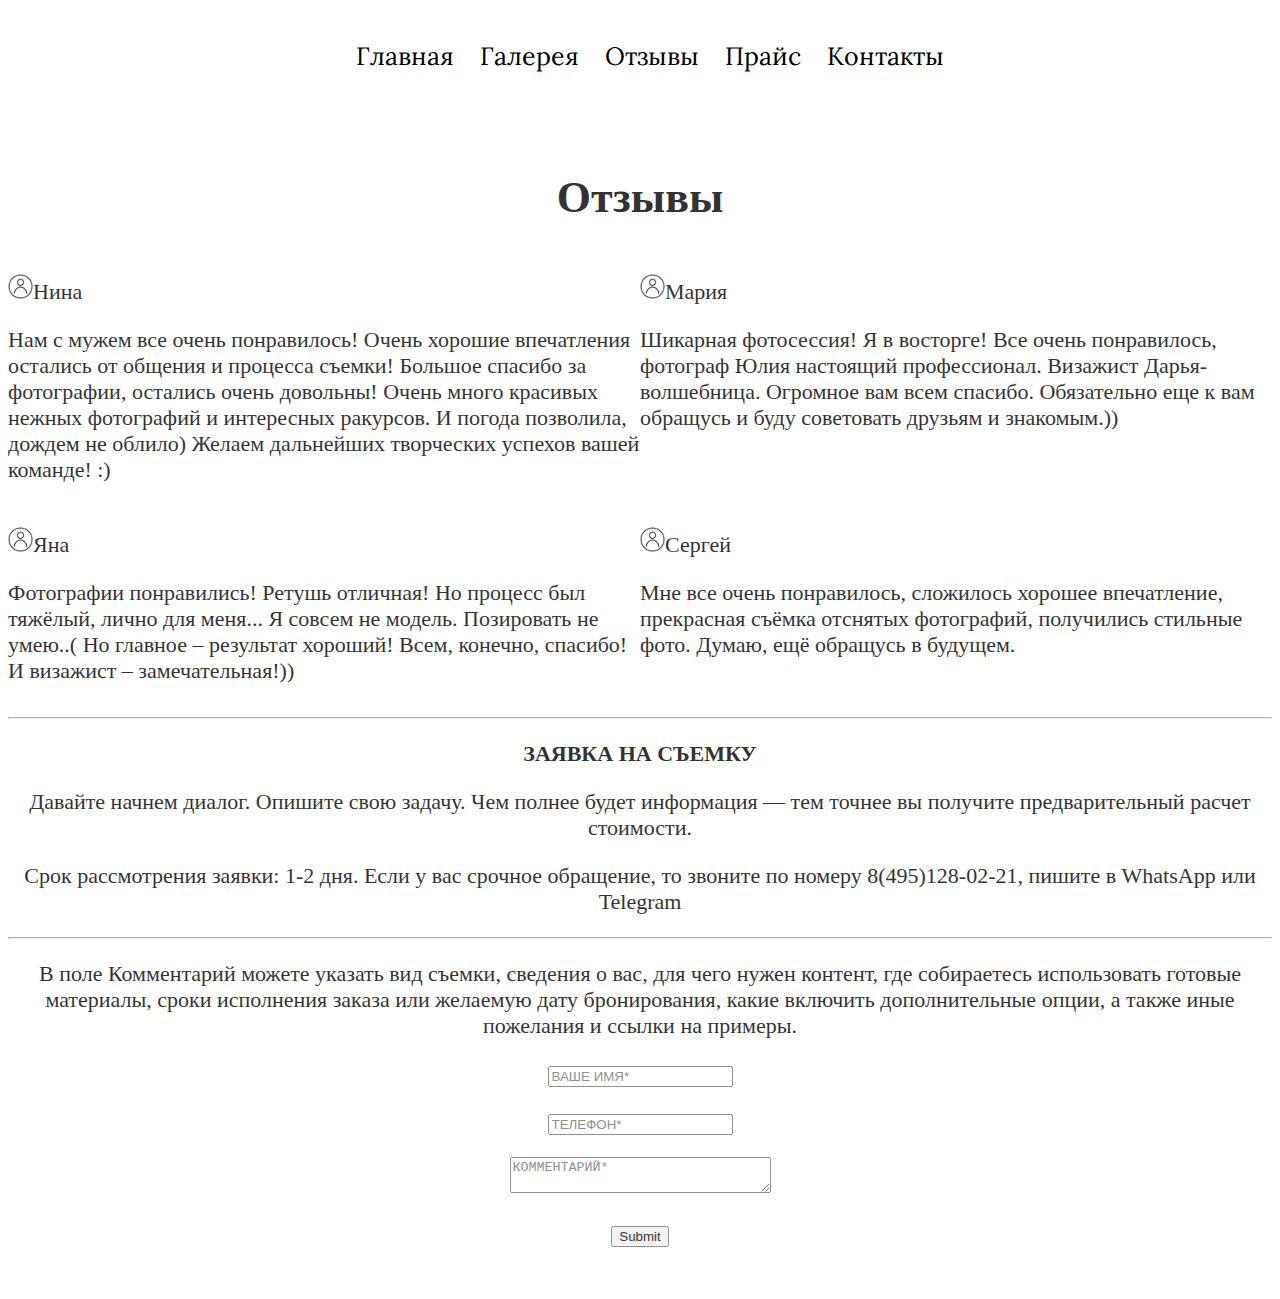
<file: html/comments.html>
<!DOCTYPE html>
<html lang="en">
<head>
    <meta charset="UTF-8">
    <meta http-equiv="X-UA-Compatible" content="IE=edge">
    <meta name="viewport" content="width=device-width, initial-scale=1.0">
    <title>Услуги фотографа</title>
    <link href="https://cdn.jsdelivr.net/npm/bootstrap@5.1.3/dist/css/bootstrap.min.css" rel="stylesheet" integrity="sha384-1BmE4kWBq78iYhFldvKuhfTAU6auU8tT94WrHftjDbrCEXSU1oBoqyl2QvZ6jIW3" crossorigin="anonymous">
    <link rel="shortcut icon" href="../img/logo.jpg" type="image/png">
    <link rel="stylesheet" href="../css/comments_style.css">
    <link rel="stylesheet" href="../css/adaptive.css">
</head>
<body>
    <header class="header">
        <div class="container">
        <nav class="nav">
            <a class="nav-link" href="index.html">Главная</a>
            <a class="nav-link" href="gallery.html">Галерея</a>
            <a class="nav-link" href="comments.html">Отзывы</a>
            <a class="nav-link" href="price.html">Прайс</a>
            <a class="nav-link" href="contact.html">Контакты</a>
        </nav>
        </div>
    </header>
    <main>
        <section class="welcome">
            <div class="container">
            <div class="comment">
                <h1>Отзывы</h1>
            </div>
            <div class="column">
             <div class="comments">
                <div class="reviews">
                    <p class="p"><img src="../img/user.png" alt="user" class="reviews_user">Нина</p>
                    <p>Нам с мужем все очень понравилось! Очень хорошие впечатления остались от общения и процесса съемки! Большое спасибо за фотографии, остались очень довольны! Очень много красивых нежных фотографий и интересных ракурсов.
                        И погода позволила, дождем не облило)
                        Желаем дальнейших творческих успехов вашей команде! :)</p>
                </div>
                <div class="reviews">
                    <p class="p"><img src="../img/user.png" alt="user" class="reviews_user">Мария</p>
                    <p>Шикарная фотосессия! Я в восторге! Все очень понравилось, фотограф Юлия настоящий профессионал. Визажист Дарья-волшебница. Огромное вам всем спасибо. Обязательно еще к вам обращусь и буду советовать друзьям и знакомым.))</p>
                </div>
            </div>
            <div class="comment_1">
                <div class="reviews">
                    <p class="p"><img src="../img/user.png" alt="user" class="reviews_user">Яна</p>
                    <p>Фотографии понравились! Ретушь отличная! Но процесс был тяжёлый, лично для меня... Я совсем не модель. Позировать не умею..( Но главное – результат хороший! Всем, конечно, спасибо! И визажист – замечательная!))</p>
                </div>
                <div class="reviews">
                    <p class="p"><img src="../img/user.png" alt="user" class="reviews_user">Сергей</p>
                    <p>Мне все очень понравилось, сложилось хорошее впечатление, прекрасная съёмка отснятых фотографий, получились стильные фото. Думаю, ещё обращусь в будущем.</p>
                </div>
            </div>
        </div>
        <hr>
            <div class="form">
                <P class="text"><b>ЗАЯВКА НА СЪЕМКУ</P></b>
                    <p>Давайте начнем диалог. Опишите свою задачу. Чем полнее будет информация — тем точнее вы получите предварительный расчет стоимости.</p>
                    <p>Срок рассмотрения заявки: 1-2 дня. Если у вас срочное обращение, то звоните по номеру 8(495)128-02-21, пишите в WhatsApp или Telegram</p>
                    <hr>
                    <p>В поле Комментарий можете указать вид съемки, сведения о вас, для чего нужен контент, где собираетесь использовать готовые материалы, сроки исполнения заказа или желаемую дату бронирования, какие включить дополнительные опции, а также иные пожелания и ссылки на примеры.</p>
                <form action="">
                    <input type="text" placeholder="ВАШЕ ИМЯ*">
                </form>
                <form action="">
                    <p><input type="tel" placeholder="ТЕЛЕФОН*"></p>
                </form>
                <textarea name="comment" id="" cols="30" rows="2" placeholder="КОММЕНТАРИЙ*"></textarea>
                <P class="submit"><input type="submit"></P>
            </div>
            </div>
        </section>
    </main>
</file>
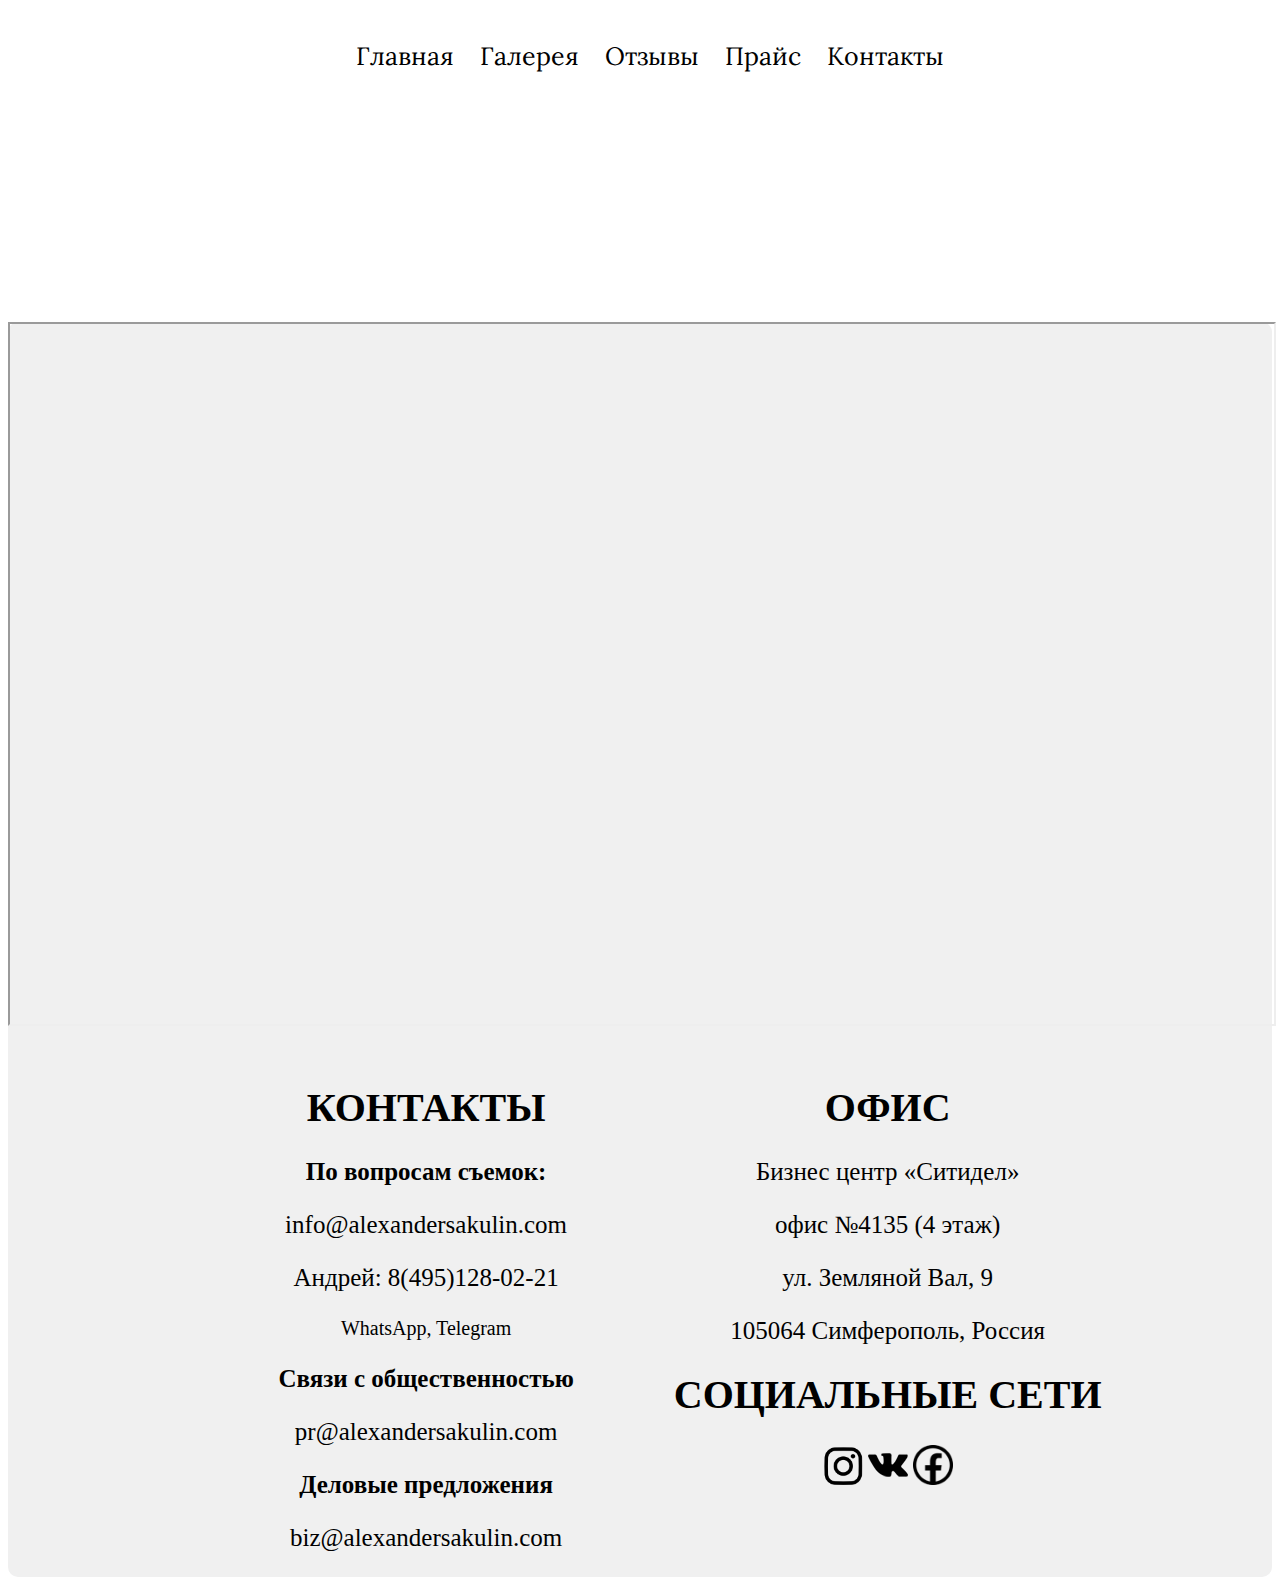
<file: html/contact.html>
<!DOCTYPE html>
<html lang="en">
<head>
    <meta charset="UTF-8">
    <meta http-equiv="X-UA-Compatible" content="IE=edge">
    <meta name="viewport" content="width=device-width, initial-scale=1.0">
    <title>Услуги фотографа</title>
    <link href="https://cdn.jsdelivr.net/npm/bootstrap@5.1.3/dist/css/bootstrap.min.css" rel="stylesheet" integrity="sha384-1BmE4kWBq78iYhFldvKuhfTAU6auU8tT94WrHftjDbrCEXSU1oBoqyl2QvZ6jIW3" crossorigin="anonymous">
    <link rel="shortcut icon" href="../img/logo.jpg" type="image/png">
    <link rel="stylesheet" href="../css/contact_style.css">
    <link rel="stylesheet" href="../css/adaptive.css">
</head>
<body>
    <header class="header">
        <div class="container">
        <nav class="nav">
            <a class="nav-link" href="index.html">Главная</a>
            <a class="nav-link" href="gallery.html">Галерея</a>
            <a class="nav-link" href="comments.html">Отзывы</a>
            <a class="nav-link" href="price.html">Прайс</a>
            <a class="nav-link" href="#">Контакты</a>
        </nav>
        </div>
    </header>
<main>
    <section class="welcome">
        <div class="container">
        <p><iframe class="frame" src="https://www.google.com/maps/d/embed?mid=1vydsLO5IPenShjNRJKgMRXF-PNg&hl=ru&ehbc=2E312F" width="640" height="480"></iframe></p>
        <div class="row">
            <div class="all">
            <div class="contact">
                <h1>КОНТАКТЫ</h1>
                <p><b>По вопросам съемок:</b></p>
                <p>info@alexandersakulin.com
                <p>Андрей: 8(495)128-02-21</p>
                WhatsApp, Telegram</p>
                <p><b>Связи с общественностью</b></p>
                <p>pr@alexandersakulin.com</p>
                <p><b>Деловые предложения</b></p>
                <p>biz@alexandersakulin.com</p>
            </div>
            <div class="contact_1">
                <h1>ОФИС</h1>
                <p>Бизнес центр «Ситидел»</p>
                <p>офис №4135 (4 этаж)</p>
                <p>ул. Земляной Вал, 9</p>
                <p>105064 Симферополь, Россия</p>
                <h1 class="social">СОЦИАЛЬНЫЕ СЕТИ</h1>
                <a href="https://www.instagram.com/"><img src="../img/inst.png" alt="inst" class="img"></a>
                <a href="https://vk.com/"><img src="../img/vk.png" alt="vk" class="img_1"></a>
                <a href="https://ru-ru.facebook.com/"><img src="../img/fb.png" alt="fb" class="img"></a>
            </div>
        </div>
        </div>
        </div>
        </section>
        </main>
        </body>
</file>
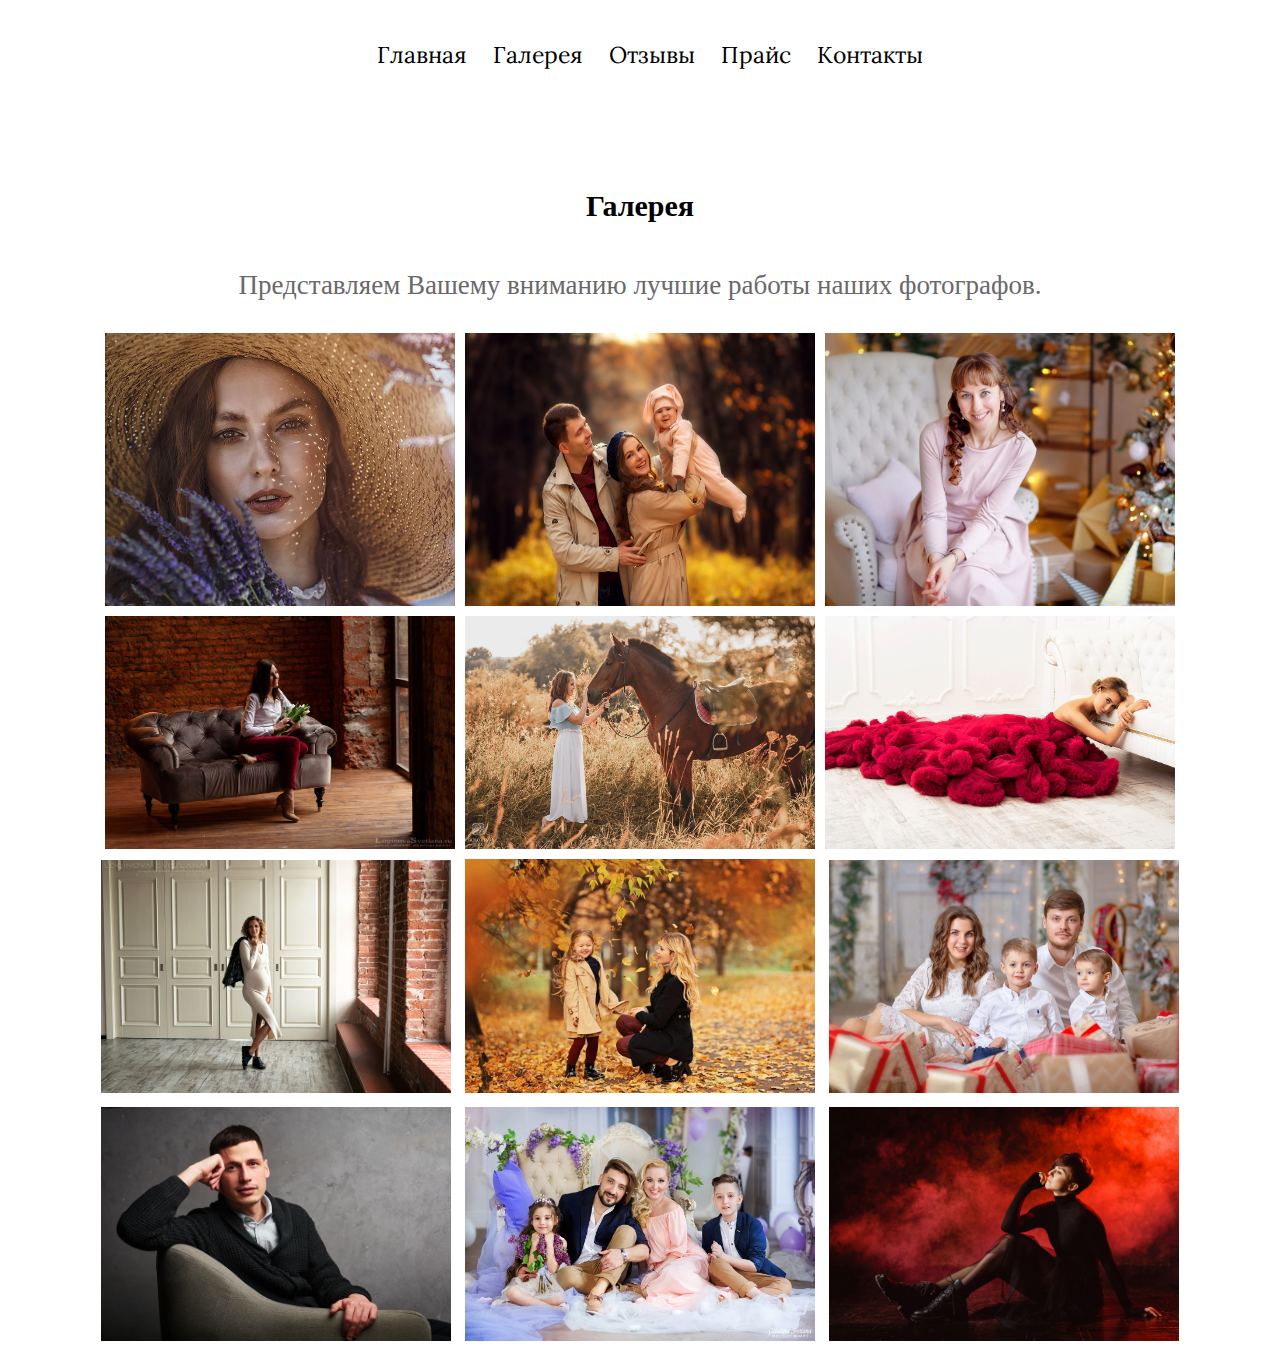
<file: html/gallery.html>
<!DOCTYPE html>
<html lang="en">
<head>
    <meta charset="UTF-8">
    <meta http-equiv="X-UA-Compatible" content="IE=edge">
    <meta name="viewport" content="width=device-width, initial-scale=1.0">
    <title>Услуги фотографа</title>
    <link href="https://cdn.jsdelivr.net/npm/bootstrap@5.1.3/dist/css/bootstrap.min.css" rel="stylesheet" integrity="sha384-1BmE4kWBq78iYhFldvKuhfTAU6auU8tT94WrHftjDbrCEXSU1oBoqyl2QvZ6jIW3" crossorigin="anonymous">
    <link rel="shortcut icon" href="../img/logo.jpg" type="image/png">
    <link rel="stylesheet" href="../css/gallery_style.css">
    <link rel="stylesheet" href="../css/adaptive.css">
    
</head>
<body>
    <header class="header">
        <div class="container">
        <nav class="nav">
            <a class="nav-link" href="index.html">Главная</a>
            <a class="nav-link" href="#gallery">Галерея</a>
            <a class="nav-link" href="comments.html">Отзывы</a>
            <a class="nav-link" href="price.html">Прайс</a>
            <a class="nav-link" href="contact.html">Контакты</a>
        </nav>
    </div>
    </header>
    <main>
        <section>
            <div class="container">
            <div class="wrap">
                <h1 class="gall">Галерея</h1>
                <p class="p1">Представляем Вашему вниманию лучшие работы наших фотографов.</p>
                <div class="one">
                    <img src="../img/4.jpg" alt="4" class="img">
                    <img src="../img/5.jpg" alt="5" class="img">
                    <img src="../img/6.jpg" alt="6" class="img">
                </div>
                <div class="two">
                    <img src="../img/7.jpg" alt="7" class="img">
                    <img src="../img/9.jpg" alt="9" class="img">
                    <img src="../img/10.jpg" alt="10" class="img">
                </div>
                <div class="three">
                    <img src="../img/11.jpg" alt="11" class="img">
                    <img src="../img/12.jpg" alt="12" class="img">
                    <img src="../img/13.jpg" alt="13" class="img">
                </div>
                <div class="four">
                    <img src="../img/15.jpg" alt="15" class="img">
                    <img src="../img/16.jpg" alt="16" class="img">
                    <img src="../img/17.jpg" alt="17" class="img">
                </div>
            </div>
        </div>
        </section>
    </main>
</body>
</html>
</file>
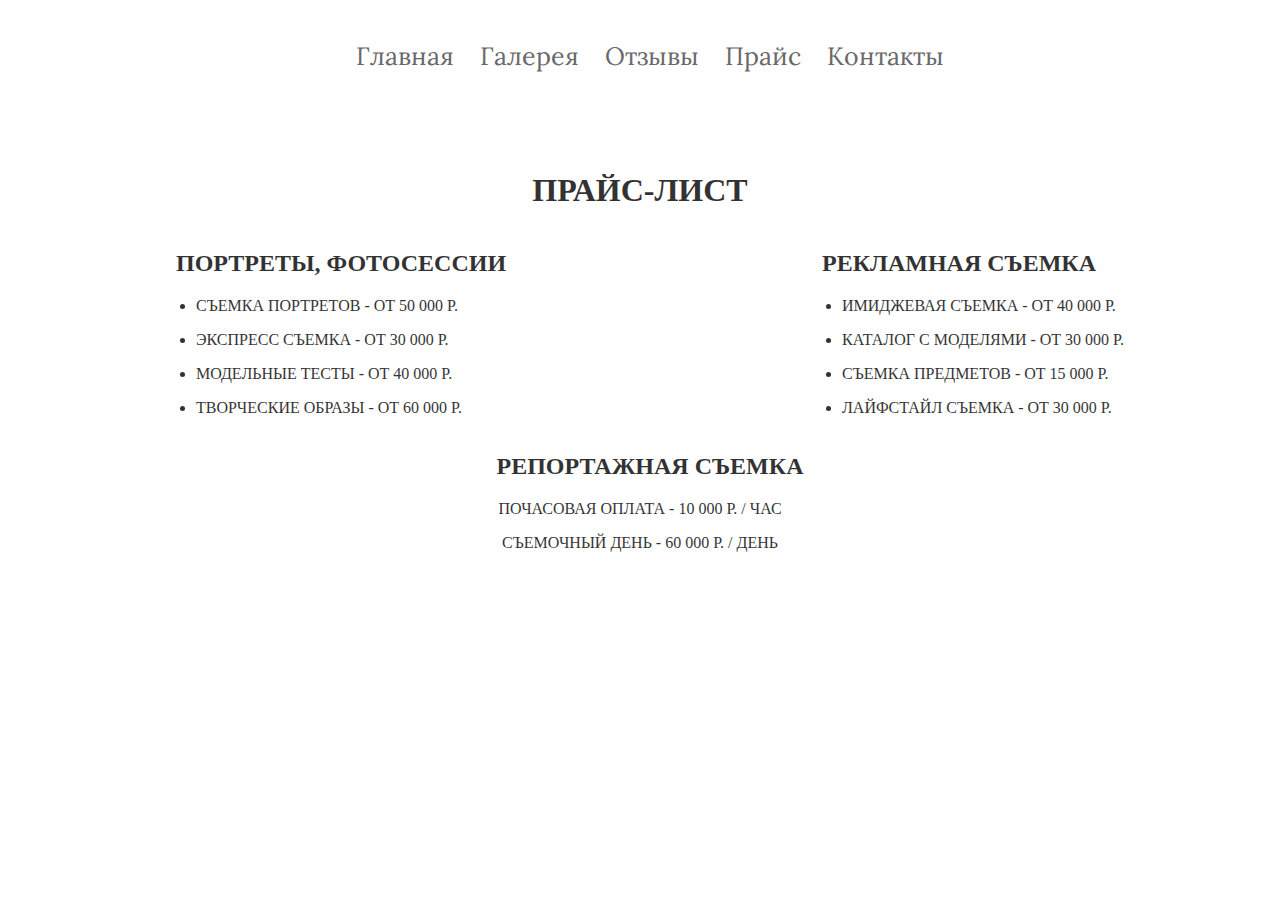
<file: html/price.html>
<!DOCTYPE html>
<html lang="en">
<head>
    <meta charset="UTF-8">
    <meta http-equiv="X-UA-Compatible" content="IE=edge">
    <meta name="viewport" content="width=device-width, initial-scale=1.0">
    <title>Услуги фотографа</title>
    <link href="https://cdn.jsdelivr.net/npm/bootstrap@5.1.3/dist/css/bootstrap.min.css" rel="stylesheet" integrity="sha384-1BmE4kWBq78iYhFldvKuhfTAU6auU8tT94WrHftjDbrCEXSU1oBoqyl2QvZ6jIW3" crossorigin="anonymous">
    <link rel="shortcut icon" href="../img/logo.jpg" type="image/png">
    <link rel="stylesheet" href="../css/price_style.css">
    <link rel="stylesheet" href="../css/adaptive.css">
</head>
<body>
    <header class="header">
        <div class="container">
        <nav class="nav">
            <a class="nav-link1" href="index.html">Главная</a>
            <a class="nav-link1" href="gallery.html">Галерея</a>
            <a class="nav-link1" href="comments.html">Отзывы</a>
            <a class="nav-link1" href="#">Прайс</a>
            <a class="nav-link1" href="contact.html">Контакты</a>
        </nav>
        </div>
    </header>
    <main>
        <section class="welcome"> 
            <div class="container">
               <h1>ПРАЙС-ЛИСТ</h1>
               <div class="row">
                   <div class="first">
                       <div class="one">
               <div class="h2">
                   <h2>ПОРТРЕТЫ, ФОТОСЕССИИ</h2>
               </div>
                <ul>
                    <li>СЪЕМКА ПОРТРЕТОВ - ОТ 50 000 Р.</li>
                    <p><li>ЭКСПРЕСС СЪЕМКА - ОТ 30 000 Р.</li></p>
                    <p><li>МОДЕЛЬНЫЕ ТЕСТЫ - ОТ 40 000 Р.</li></p>
                    <li>ТВОРЧЕСКИЕ ОБРАЗЫ - ОТ 60 000 Р.</li>
                </ul>
                      </div>
                      <div class="two">
                <div class="h2">
                    <h2>РЕКЛАМНАЯ СЪЕМКА</h2>
                </div>
                    <ul>
                        <li>ИМИДЖЕВАЯ СЪЕМКА - ОТ 40 000 Р.</li>
                        <p><li>КАТАЛОГ С МОДЕЛЯМИ - ОТ 30 000 Р.</li></p>
                        <p><li>СЪЕМКА ПРЕДМЕТОВ - ОТ 15 000 Р.</li></p>
                        <li>ЛАЙФСТАЙЛ СЪЕМКА - ОТ 30 000 Р.</li>
                    </ul>
                    </div>
                    </div>
                    <div class="three">
                    <div class="h2">
                        <h2>РЕПОРТАЖНАЯ СЪЕМКА</h2>
                    </div>
                        <p>ПОЧАСОВАЯ ОПЛАТА - 10 000 Р. / ЧАС</p>
                        <p>СЪЕМОЧНЫЙ ДЕНЬ - 60 000 Р. / ДЕНЬ</p>
                    </div>
                </div>
            </div>
            </section>
            </main>
            </body>
</file>
<file: css/comments_style.css>
@import url('https://fonts.googleapis.com/css2?family=Lora&display=swap');
body{
    background-image: url(https://i.pinimg.com/originals/f3/5b/af/f35baf3760eb49da46cc13d2b0fc9dc1.jpg);
    background-repeat: no-repeat;
    background-size: cover;
    font-size: 22px;
}
.header{
    font-family:'Lora', serif;
    font-size: 23px;
    text-align: center;
    margin-top: 40px;
}
.nav{
    align-items: center;
    justify-content: center;
}
.nav-link{
    text-decoration: none;
    margin-left: 20px;
    color: black;
    font-size: 25px;
}
.nav-link:hover{
    color: #DEB887;
    text-decoration: underline;
}
.welcome{
    border-radius: 10px;
    opacity: 0.8;
    background-color: white;
    margin-top: 100px;
}
.comment{
    text-align: center;
}
.comments{
    display: flex;
}
.comment_1{
    display: flex;

}
.reviews_user{
    width: 25px;
    height: 25px;
}
.reviews{
    width: 700px;
    margin-left: auto;
    margin-right: auto;
}
.form{
    text-align: center;
}
.submit{
    padding-bottom: 30px;
}
</file>
<file: css/adaptive.css>
@media screen and (max-width: 992px){
    .one{
        text-align: center;
        flex-direction: column;
        display: flex;
    }
    .two{
        text-align: center;
        flex-direction: column;
        display: flex;
    }
    .three{
        text-align: center;
        flex-direction: column;
        display: flex;
    }
    .four{
        text-align: center;
        flex-direction: column;
        display: flex;
    }
    .p1{
        text-align: center;
        color: #FAF0E6;
    }
    .gall{
        color: #C0C0C0	;
    }
    .nav-link{
        color: white;
    }
    .nav-link1{
        color: #A9A9A9;
    }
}
@media screen and (max-width: 576x){
    .row{
        flex-direction: column;
        
    }
}
</file>
<file: css/contact_style.css>
@import url('https://fonts.googleapis.com/css2?family=Lora&display=swap');
body{
    background-image: url(https://i.pinimg.com/originals/f3/5b/af/f35baf3760eb49da46cc13d2b0fc9dc1.jpg);
    background-repeat: no-repeat;
    background-size: cover;
    font-size: 20px;
}
.header{
    font-family:'Lora', serif;
    font-size: 23px;
    text-align: center;
    margin-top: 40px;
    justify-content: center;
    padding-bottom: 150px;
    
}
.nav{
    align-items: center;
    justify-content: center;
}
.nav-link{
    text-decoration: none;
    margin-left: 20px;
    color: black;
    font-size: 25px;
}
.nav-link:hover{
    color: #DEB887;
    text-decoration: underline;
}
.frame{
    width: 100%;
    height: 700px;
}
.welcome{
    border-radius: 10px;
    background-color: #f0f0f0;
    margin-top: 100px;
}
.row{
    display: flex;
    justify-content: center;
}
.contact{
    margin-left: 100px;
}
.contact_1{
    margin-left: 100px;
}
p{
    font-size: 25px;
}
.img{
    width: 40px;
    height: 40px;
}

.contact_2{
    text-align: center;
}
.all{
    display: flex;
    text-align: center;
}
</file>
<file: css/gallery_style.css>
@import url('https://fonts.googleapis.com/css2?family=Lora&display=swap');
.header{
    font-family:'Lora', serif;
    font-size: 23px;
    text-align: center;
    margin-top: 40px;
}
.wrap{
    display: flex;
    flex-direction: column;
    justify-content: space-between;
    align-items: center;
    margin-top: 100px;
}
.one{
    display: flex;
    flex-direction: row;
}
.nav{
    align-items: center;
    justify-content: center;
}
.img{
    width: 350px;
    padding: 5px;
}
body{
    background-image: url(https://i.pinimg.com/originals/f3/5b/af/f35baf3760eb49da46cc13d2b0fc9dc1.jpg);
    background-repeat: no-repeat;
    background-size: cover;
}
.nav-link{
    text-decoration: none;
    margin-left: 20px;
    color: black;
}
.nav-link:hover{
    color: #DEB887;
    text-decoration: underline;
}
h1{
    color: black;
    font-size: 30px;
}
.two{
    display: flex;
    flex-direction: row;
}
.img{
    display: inline-block; 
    overflow: hidden;
}
img:hover {
    transform: scale(1.1);
}
p{
    color: #696969;
    font-size: 27px;
}
</file>
<file: css/price_style.css>
@import url('https://fonts.googleapis.com/css2?family=Lora&display=swap');
body{
    background-image: url(https://i.pinimg.com/originals/f3/5b/af/f35baf3760eb49da46cc13d2b0fc9dc1.jpg);
    background-repeat: no-repeat;
    background-size: cover;
}
.header{
    font-family:'Lora', serif;
    font-size: 23px;
    text-align: center;
    margin-top: 40px;
}
.nav{
    align-items: center;
    justify-content: center;
}
.nav-link1{
    text-decoration: none;
    margin-left: 20px;
    color: #696969;
    font-size: 25px;
    text-align: center;
    justify-content: center;
}
.nav-link1:hover{
    color: #DEB887;
    text-decoration: underline;
}
.welcome{
    border-radius: 10px;
    opacity: 0.8;
    background-color: white;
    margin-top: 100px;
}
h1{
    text-align: center;
}
.first{
    display: flex;
}
.h2{
    margin-left: 20px;
}
.three{
    width: 100%;
    text-align: center;
    align-items: center;
    justify-content: center;
    /* margin-left: auto;
    margin-right: auto; */
    padding-bottom: 30px;
}

.one{
    margin-left: auto;
    margin-right: auto;
}

.two{
    margin-left: auto;
    margin-right: auto;
}
.li{
    justify-content: center;
    text-align: center;
}
</file>
